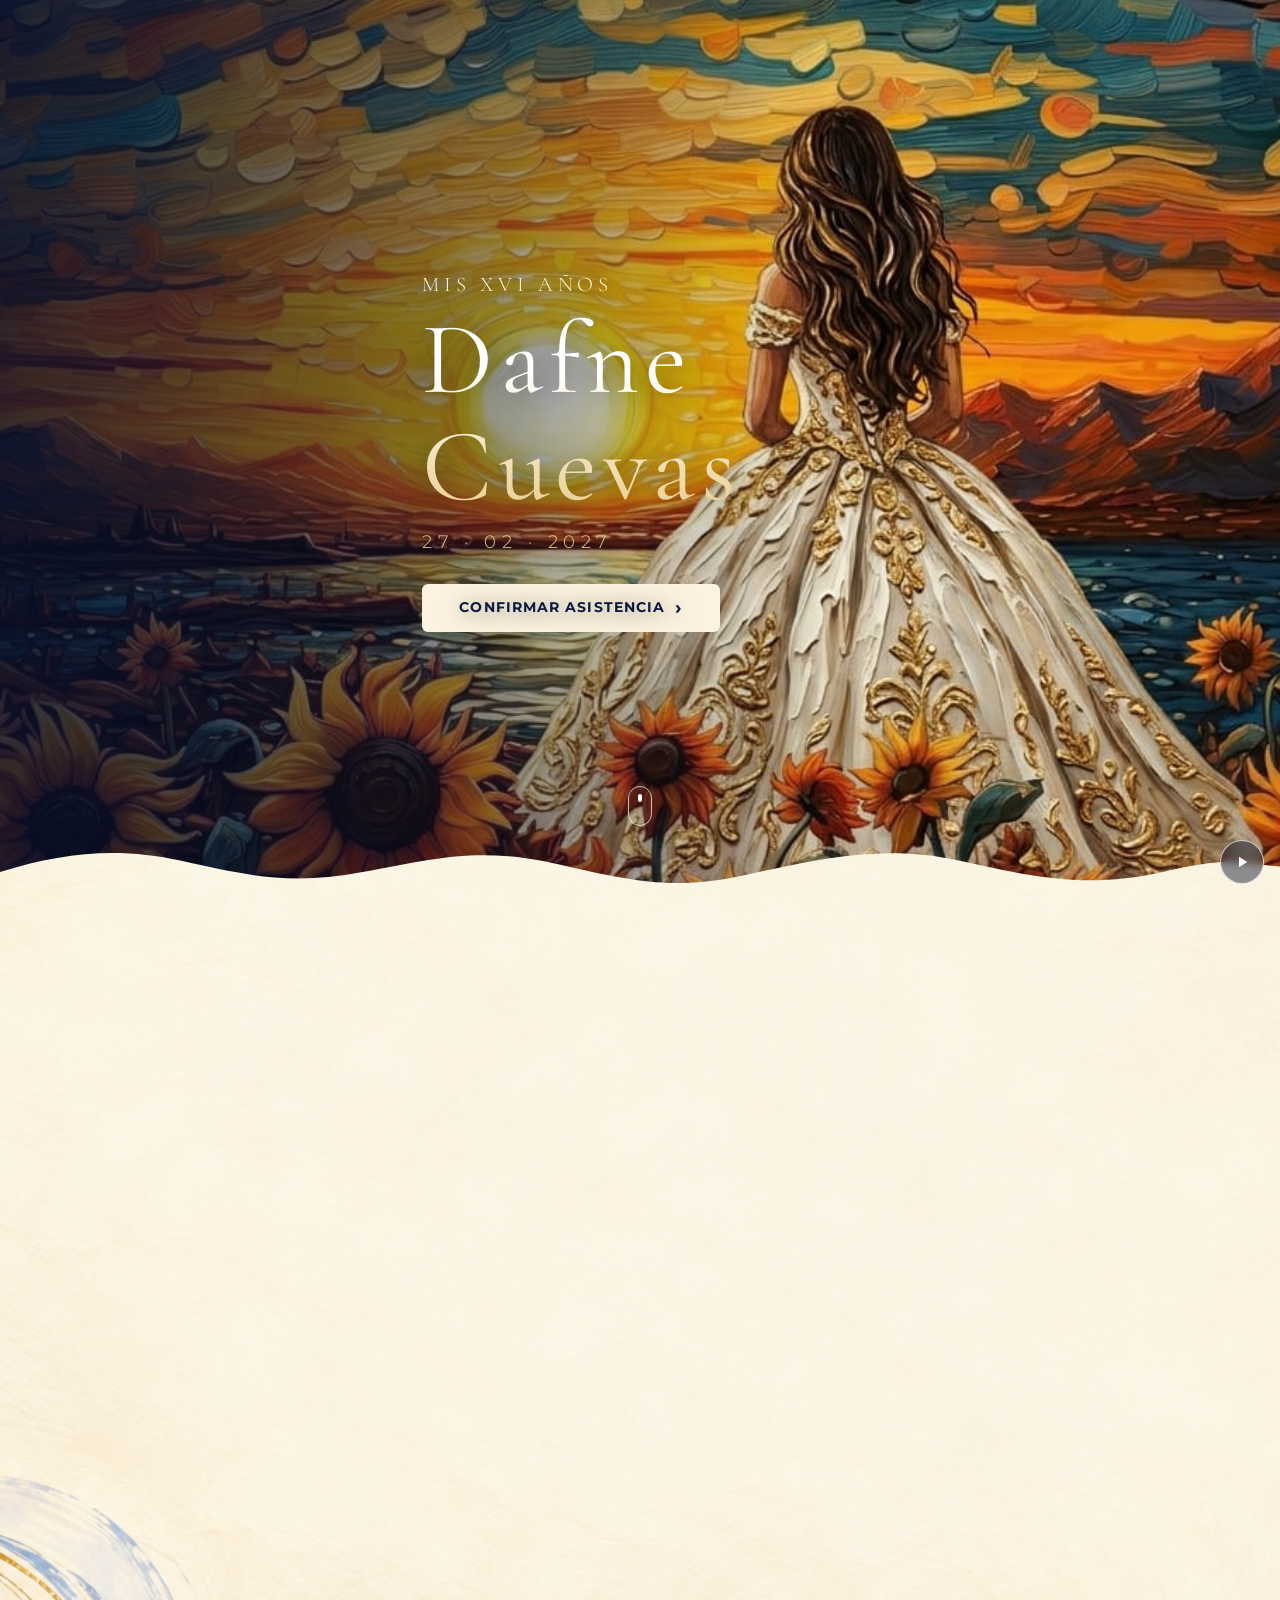
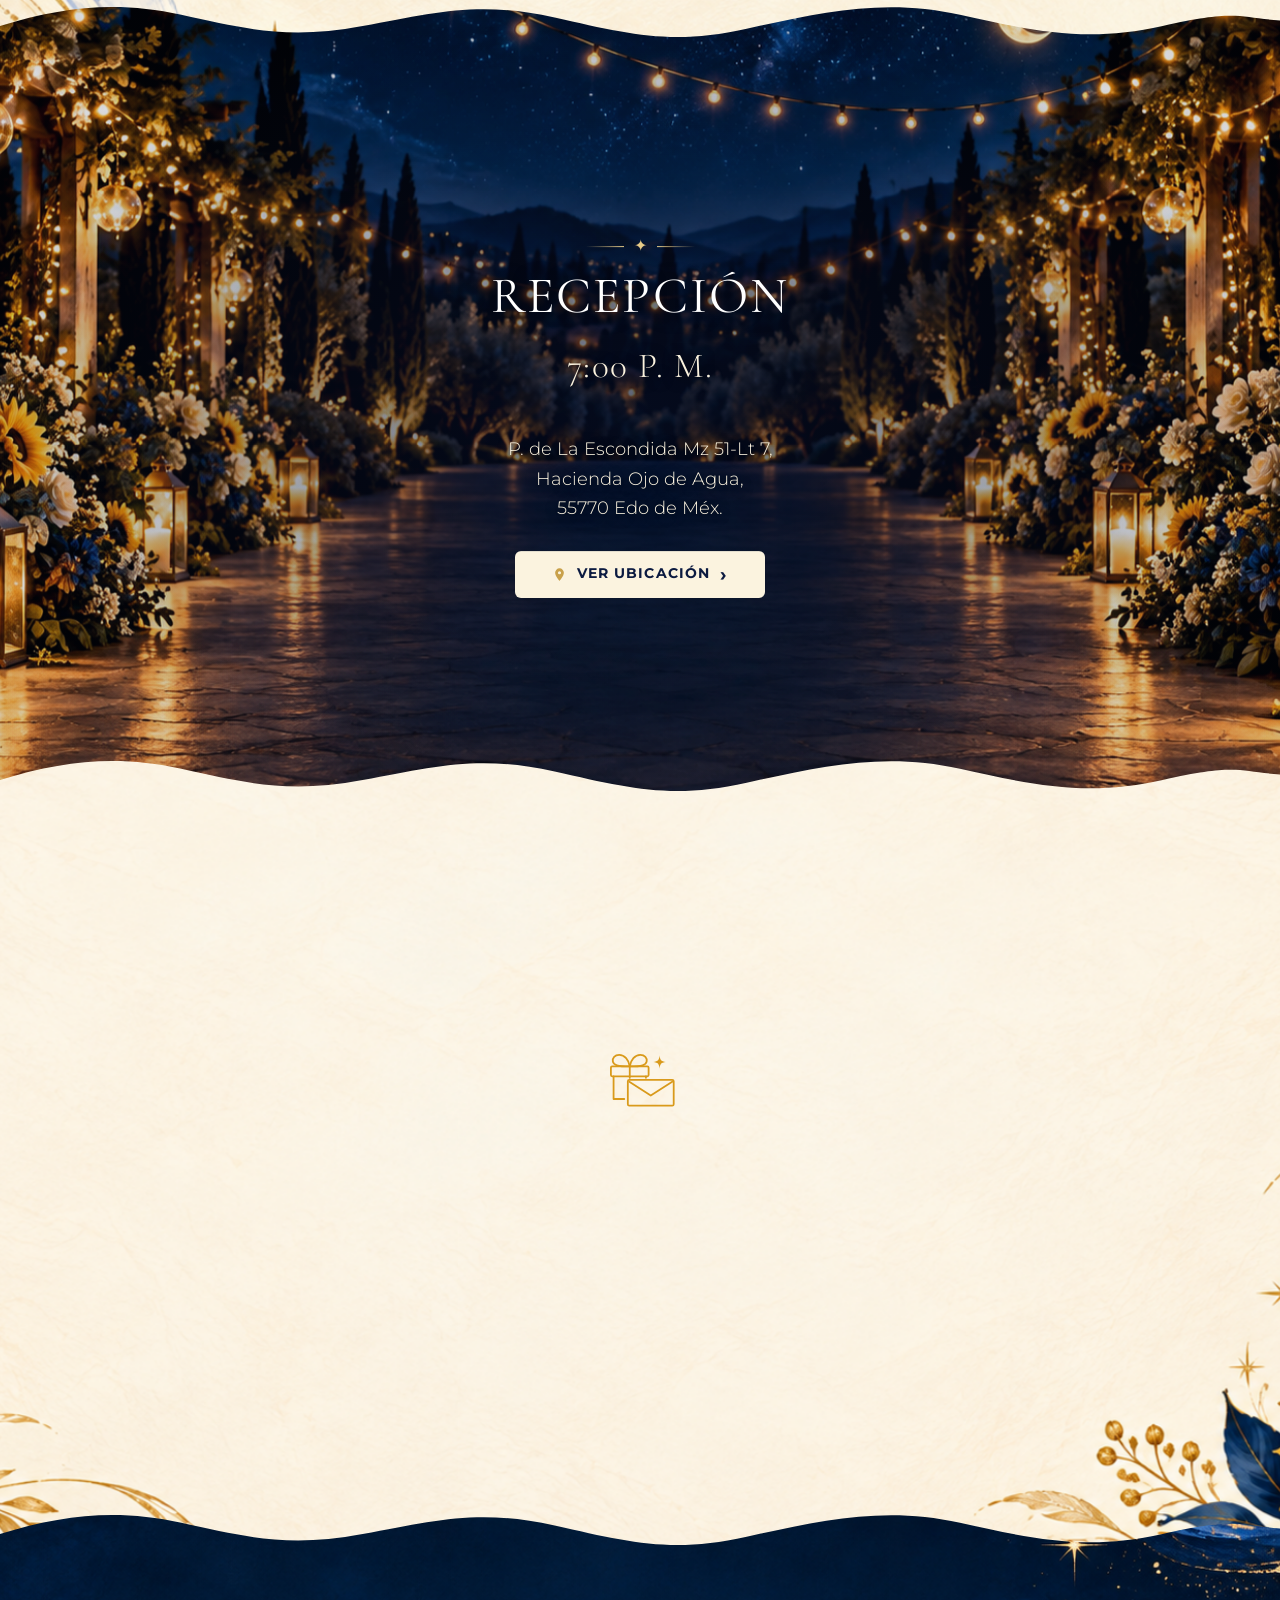
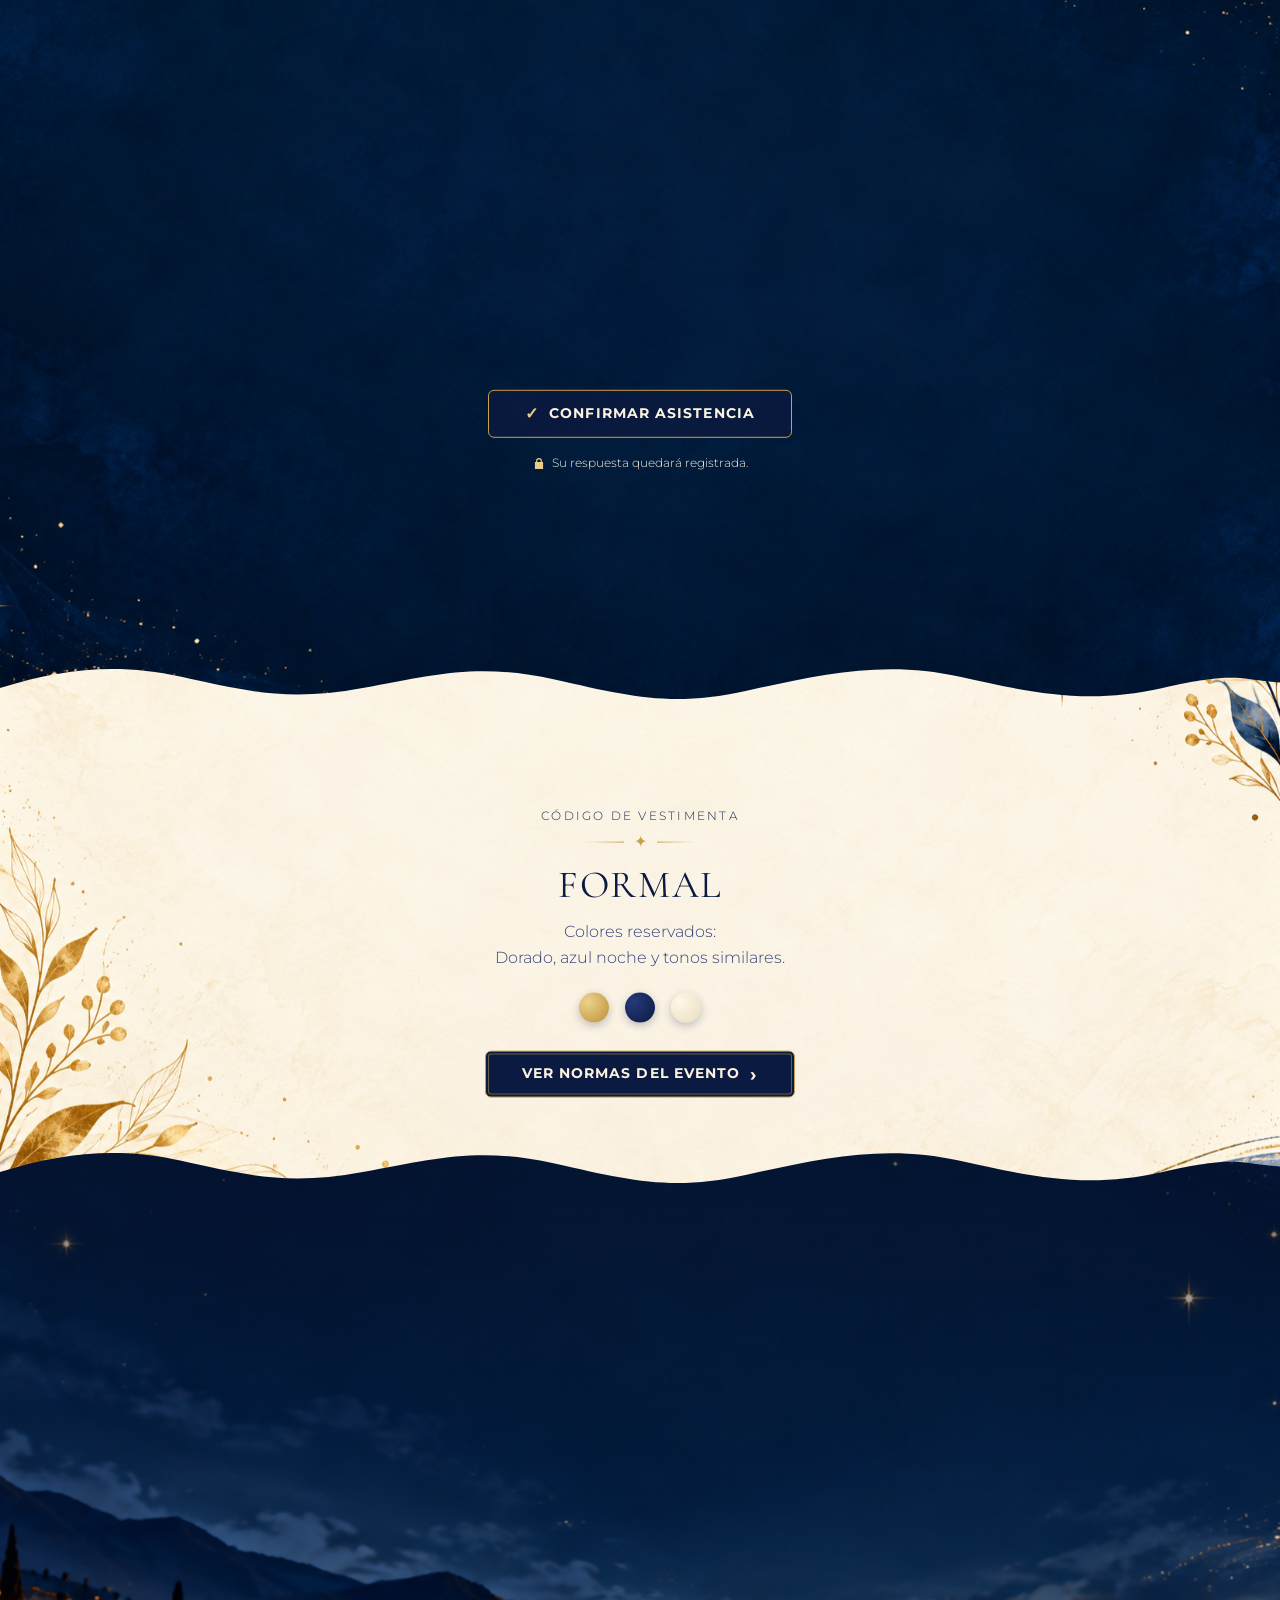
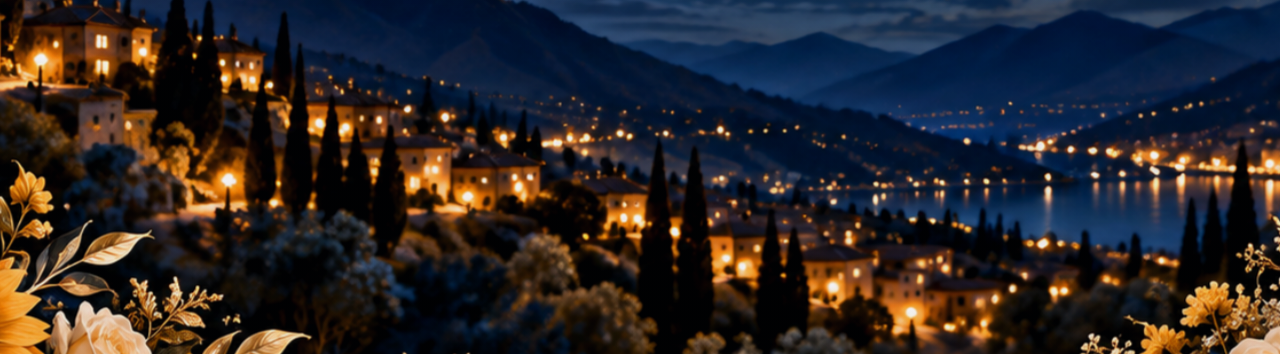
<file: index.html>
<!DOCTYPE html>
<html lang="es">
<head>
    <meta charset="UTF-8">
    <meta name="viewport" content="width=device-width, initial-scale=1, viewport-fit=cover">
    <title>Mis XVI Años</title>
    <meta name="description" content="Invitación digital a mis XVI años: un sueño hecho realidad.">
    <meta name="theme-color" content="#0b1a40">
    <meta property="og:type" content="website">
    <meta property="og:locale" content="es_MX">
    <meta property="og:site_name" content="Mis XVI Años">
    <meta property="og:title" content="Mis XVI Años — Dafne Cuevas">
    <meta property="og:description" content="Estás invitado a mis XVI años: un sueño hecho realidad. 27 de febrero de 2027.">
    <meta property="og:url" content="https://invitacion-xv-feb.github.io/dafne/">
    <meta property="og:image" content="https://invitacion-xv-feb.github.io/dafne/desktop/01-hero.jpeg">
    <meta property="og:image:type" content="image/jpeg">
    <meta property="og:image:width" content="1372">
    <meta property="og:image:height" content="768">
    <meta property="og:image:alt" content="Invitación a los XVI años de Dafne Cuevas">
    <meta name="twitter:card" content="summary_large_image">
    <meta name="twitter:title" content="Mis XVI Años — Dafne Cuevas">
    <meta name="twitter:description" content="Estás invitado a mis XVI años: un sueño hecho realidad.">
    <meta name="twitter:image" content="https://invitacion-xv-feb.github.io/dafne/desktop/01-hero.jpeg">
    <link rel="preconnect" href="https://fonts.googleapis.com">
    <link rel="preconnect" href="https://fonts.gstatic.com" crossorigin>
    <link href="https://fonts.googleapis.com/css2?family=Cormorant+Garamond:wght@400;500;600&family=Montserrat:wght@300;400;500;600&display=swap" rel="stylesheet">
    <link rel="stylesheet" href="css/styles.css">
</head>
<body>

    <main>
        <!-- 1. HERO -->
        <section class="section hero" id="inicio">
            <div class="section__bg hero__bg" data-parallax data-speed="60" data-mouse="14" data-down-only></div>
            <div class="stars" aria-hidden="true" data-parallax data-speed="-40" data-mouse="-26"></div>
            <div class="hero__content" data-parallax data-speed="-70" data-mouse="8" data-fade>
                <p class="hero__eyebrow reveal">MIS XVI AÑOS</p>
                <h1 class="hero__name reveal" id="celebrant-name" data-delay="1">NOMBRE</h1>
                <p class="hero__date reveal" id="event-date-short" data-delay="2">00 · 00 · 2027</p>
                <a class="btn btn--light reveal" href="#confirmacion" data-delay="3">
                    CONFIRMAR ASISTENCIA <span class="btn__arrow" aria-hidden="true">›</span>
                </a>
            </div>
            <a class="scroll-hint" href="#mensaje" aria-label="Bajar a la siguiente sección"><span></span></a>
        </section>

        <!-- 2. MENSAJE + CUENTA REGRESIVA -->
        <section class="section section--wave section--cream message" id="mensaje">
            <video class="dream-video" muted playsinline preload="auto" aria-hidden="true" tabindex="-1">
                <source src="van-gogh-violin.mp4" type="video/mp4">
            </video>
            <div class="section__bg message__bg" data-parallax data-speed="45"></div>
            <div class="section__inner" data-parallax data-speed="-18">
                <span class="ornament reveal" aria-hidden="true">✦</span>
                <h2 class="title title--navy reveal" data-delay="1">UN SUEÑO<br>HECHO REALIDAD</h2>
                <p class="lead reveal" data-delay="2">
                    Hay momentos en la vida que se vuelven inolvidables
                    cuando los compartes con las personas más especiales.
                    Quiero que seas parte de esta noche mágica,
                    llena de estrellas, alegría y nuevos comienzos.
                </p>

                <div class="countdown reveal" data-delay="3" role="timer" aria-live="off">
                    <div class="countdown__item">
                        <span class="countdown__num" id="cd-days">000</span>
                        <span class="countdown__label">DÍAS</span>
                    </div>
                    <div class="countdown__item">
                        <span class="countdown__num" id="cd-hours">00</span>
                        <span class="countdown__label">HORAS</span>
                    </div>
                    <div class="countdown__item">
                        <span class="countdown__num" id="cd-minutes">00</span>
                        <span class="countdown__label">MINUTOS</span>
                    </div>
                    <div class="countdown__item">
                        <span class="countdown__num" id="cd-seconds">00</span>
                        <span class="countdown__label">SEGUNDOS</span>
                    </div>
                </div>
            </div>
        </section>

        <!-- 3. RECEPCIÓN -->
        <section class="section section--wave reception" id="recepcion">
            <div class="section__bg reception__bg" data-parallax data-speed="70"></div>
            <div class="fireflies" aria-hidden="true" data-parallax data-speed="-50"></div>
            <div class="section__inner section__inner--light" data-parallax data-speed="-18">
                <span class="ornament ornament--gold reveal" aria-hidden="true">✦</span>
                <h2 class="title title--light reveal" data-delay="1">RECEPCIÓN</h2>
                <p class="reception__time reveal" id="event-time" data-delay="2">7:00 P. M.</p>
                <p class="reception__place reveal" data-delay="2">
                    <span id="venue-name">Jardín Los Olivos</span><br>
                    <span id="venue-address">Calle de la Luna 456, Ciudad, MX</span>
                </p>
                <a class="btn btn--light reveal" id="map-link" href="#" target="_blank" rel="noopener noreferrer" data-delay="3">
                    <svg class="btn__icon" viewBox="0 0 24 24" aria-hidden="true"><path d="M12 2a7 7 0 0 0-7 7c0 5.2 7 13 7 13s7-7.8 7-13a7 7 0 0 0-7-7Zm0 9.5A2.5 2.5 0 1 1 12 6.5a2.5 2.5 0 0 1 0 5Z"/></svg>
                    VER UBICACIÓN <span class="btn__arrow" aria-hidden="true">›</span>
                </a>
            </div>
        </section>

        <!-- 4. LLUVIA DE SOBRES -->
        <section class="section section--wave section--cream envelopes" id="sobres">
            <div class="section__bg envelopes__bg" data-parallax data-speed="45"></div>
            <div class="section__inner" data-parallax data-speed="-18">
                <img class="gift reveal" src="desktop/icono-lluvia-de-sobres.svg" alt="" aria-hidden="true" data-delay="1" width="64" height="64">
                <h2 class="title title--navy title--small reveal" data-delay="1">LLUVIA DE SOBRES</h2>
                <p class="lead lead--small reveal" data-delay="2">
                    Tu presencia hará este día aún más especial.
                    Si deseas obsequiarme un detalle, podrás participar
                    en la lluvia de sobres durante la celebración.
                </p>
                <button class="btn btn--navy reveal" type="button" id="open-envelopes" data-delay="3">
                    VER CÓMO PARTICIPAR <span class="btn__arrow" aria-hidden="true">›</span>
                </button>
            </div>
        </section>

        <!-- 5. CONFIRMACIÓN -->
        <section class="section section--wave rsvp" id="confirmacion">
            <div class="section__bg rsvp__bg" data-parallax data-speed="40"></div>
            <div class="stars" aria-hidden="true" data-parallax data-speed="-45"></div>
            <div class="section__inner section__inner--light" data-parallax data-speed="-12">
                <p class="eyebrow eyebrow--gold reveal">CONFIRMACIÓN PERSONALIZADA</p>
                <span class="ornament ornament--gold reveal" aria-hidden="true">✦</span>
                <h2 class="family reveal" id="family-name" data-delay="1">Familia Rivera</h2>
                <p class="rsvp__intro reveal" data-delay="2">
                    <span id="seats-line">Hemos reservado <span id="seats-total">3</span> lugares para su familia.<br></span>
                    Seleccionen quiénes asistirán:
                </p>

                <ul class="guests reveal" id="guest-list" data-delay="3"></ul>

                <p class="rsvp__count reveal" data-delay="4">
                    <svg class="rsvp__people" viewBox="0 0 24 24" aria-hidden="true"><path d="M9 11a3.5 3.5 0 1 0 0-7 3.5 3.5 0 0 0 0 7Zm7 0a3 3 0 1 0 0-6 3 3 0 0 0 0 6ZM9 13c-3.300 0-6 1.800-6 4v3h12v-3c0-2.200-2.700-4-6-4Zm7 0c-.4 0-.800 0-1.200.1 1.500 1 2.200 2.300 2.200 3.900v3h5v-3c0-1.800-2.600-4-6-4Z"/></svg>
                    <span id="guest-summary" aria-live="polite">0 de 3 personas asistirán</span>
                </p>
                <p class="rsvp__note reveal" data-delay="4">Podrán modificar su respuesta antes de la fecha límite.</p>

                <button class="btn btn--outline reveal" type="button" id="confirm-btn" data-delay="5">
                    <span class="btn__check" aria-hidden="true">✓</span>
                    <span id="confirm-label">CONFIRMAR ASISTENCIA</span>
                </button>
                <p class="rsvp__lock reveal" data-delay="5" id="rsvp-status" role="status">
                    <svg viewBox="0 0 24 24" aria-hidden="true"><path d="M17 9V7a5 5 0 0 0-10 0v2H5v12h14V9h-2Zm-8-2a3 3 0 0 1 6 0v2H9V7Z"/></svg>
                    Su respuesta quedará registrada.
                </p>
            </div>
        </section>

        <!-- 6. VESTIMENTA -->
        <section class="section section--wave section--cream dress" id="vestimenta">
            <div class="section__bg dress__bg" data-parallax data-speed="45"></div>
            <div class="section__inner" data-parallax data-speed="-18">
                <p class="eyebrow eyebrow--navy reveal">CÓDIGO DE VESTIMENTA</p>
                <span class="ornament reveal" aria-hidden="true">✦</span>
                <h2 class="title title--navy title--small reveal" data-delay="1">FORMAL</h2>
                <p class="lead lead--small reveal" data-delay="2">
                    Colores reservados:<br>Dorado, azul noche y tonos similares.
                </p>
                <ul class="swatches reveal" data-delay="3" aria-label="Colores reservados">
                    <li class="swatch swatch--gold" title="Dorado"></li>
                    <li class="swatch swatch--navy" title="Azul noche"></li>
                    <li class="swatch swatch--cream" title="Crema"></li>
                </ul>
                <button class="btn btn--navy reveal" type="button" id="open-rules" data-delay="4">
                    VER NORMAS DEL EVENTO <span class="btn__arrow" aria-hidden="true">›</span>
                </button>
            </div>
        </section>

        <!-- 7. GRACIAS -->
        <section class="section section--wave thanks" id="gracias">
            <div class="section__bg thanks__bg" data-parallax data-speed="60"></div>
            <div class="stars stars--dense" aria-hidden="true" data-parallax data-speed="-60"></div>
            <div class="section__inner section__inner--light" data-parallax data-speed="-20">
                <h2 class="thanks__title reveal">GRACIAS</h2>
                <p class="thanks__text reveal" data-delay="2">
                    POR SER PARTE DE ESTE<br>CAPÍTULO TAN ESPECIAL
                </p>
            </div>
        </section>
    </main>

    <!-- Modal: cómo participar en la lluvia de sobres -->
    <dialog class="modal" id="envelopes-modal" aria-labelledby="envelopes-title">
        <form method="dialog" class="modal__box">
            <button class="modal__close" value="close" aria-label="Cerrar">×</button>
            <h3 id="envelopes-title">Lluvia de sobres</h3>
            <p>Si deseas participar, durante la celebración habrá un buzón especial para recibir tus sobres con cariño.</p>
            <p class="modal__small">Tu presencia es el mejor regalo. Cualquier detalle será recibido con mucho agradecimiento.</p>
            <button class="btn btn--navy" value="close">ENTENDIDO</button>
        </form>
    </dialog>

    <!-- Modal: normas del evento (se abre solo desde #open-rules) -->
    <dialog class="modal modal--rules" id="rules-modal" aria-labelledby="rules-title">
        <form method="dialog" class="modal__box">
            <h3 id="rules-title">INFORMACIÓN<br>IMPORTANTE</h3>
            <span class="ornament" aria-hidden="true">✦</span>
            <p class="modal__subtitle">Normas para disfrutar juntos</p>
            <ul class="rules">
                <li><h4>Identificación</h4><p>Las personas mayores de 18 años deberán presentar INE o identificación oficial para ingresar.</p></li>
                <li><h4>Ambiente sin humo</h4><p>Agradecemos evitar fumar dentro del salón.</p></li>
                <li><h4>Bebidas externas</h4><p>No está permitido ingresar bebidas ajenas al establecimiento.</p></li>
                <li><h4>Momentos especiales</h4><p>Durante los momentos protocolarios, evita obstruir la vista de otros invitados.</p></li>
                <li><h4>Cuidemos el espacio</h4><p>Ayúdanos a conservar en buen estado las instalaciones y la decoración.</p></li>
            </ul>
            <p class="modal__thanks">Gracias por ayudarnos a disfrutar de una noche especial.</p>
            <button class="btn btn--navy" value="close">ENTENDIDO</button>
        </form>
    </dialog>

    <audio id="bg-music" src="cabcion.mp3" loop preload="none"></audio>
    <button class="music-btn" type="button" id="music-btn" aria-label="Reproducir música" aria-pressed="false">
        <svg class="music-btn__play" viewBox="0 0 24 24" aria-hidden="true"><path d="M8 5v14l11-7Z"/></svg>
        <svg class="music-btn__pause" viewBox="0 0 24 24" aria-hidden="true"><path d="M7 5h4v14H7Zm6 0h4v14h-4Z"/></svg>
    </button>

    <script src="js/main.js"></script>
</body>
</html>
</file>
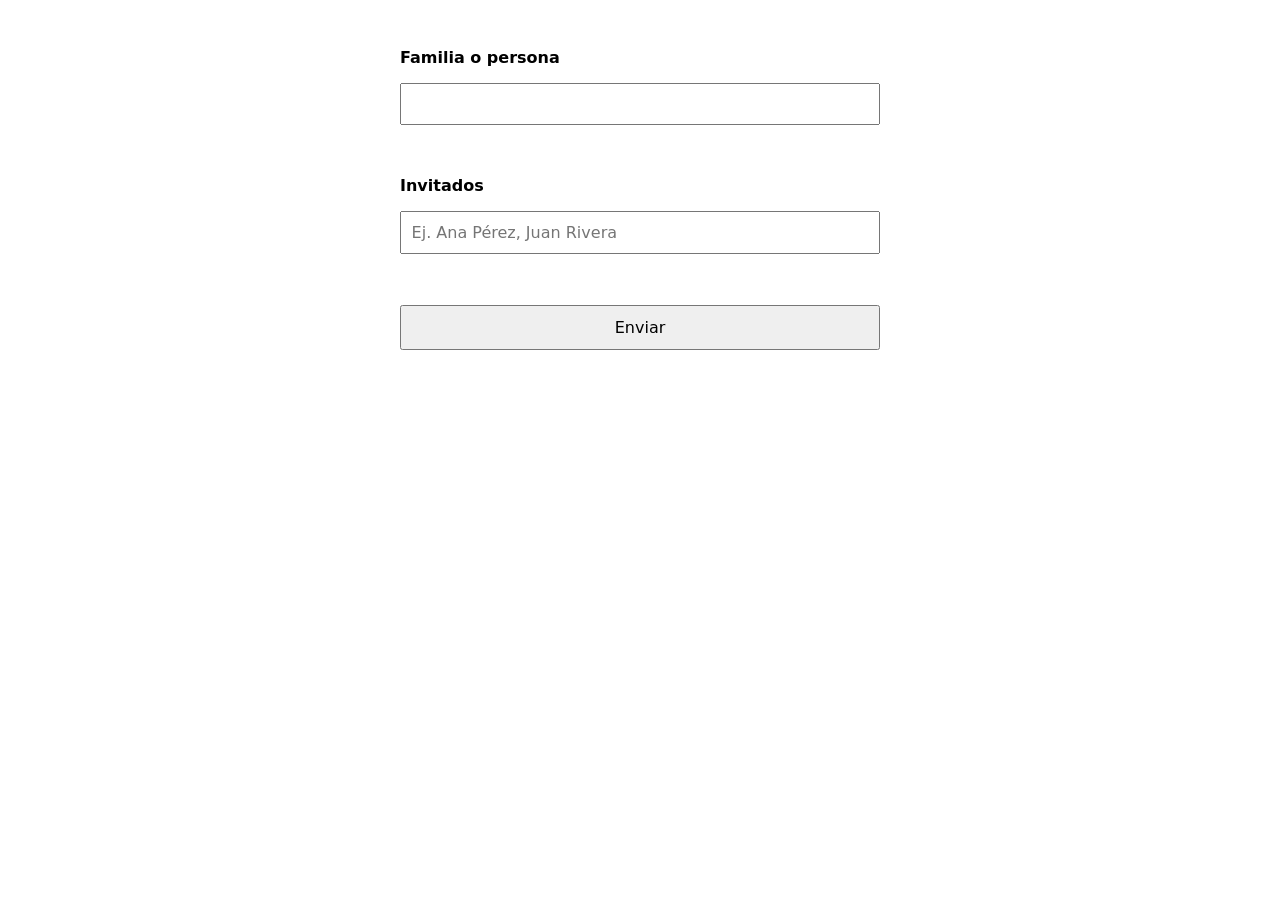
<file: formulario.html>
<!DOCTYPE html>
<html lang="es">
<head>
    <meta charset="UTF-8">
    <meta name="viewport" content="width=device-width, initial-scale=1">
    <title>Formulario</title>
    <style>
        body {
            font-family: system-ui, sans-serif;
            max-width: 480px;
            margin: 3rem auto;
            padding: 0 1rem;
        }
        form {
            display: grid;
            gap: 1rem;
        }
        label {
            font-weight: 600;
        }
        input {
            padding: 0.6rem;
            font: inherit;
        }
        button {
            padding: 0.7rem;
            font: inherit;
            cursor: pointer;
        }
        .error {
            min-height: 1.2em;
            margin: 0;
            color: #b00020;
        }
        .is-invalid {
            border: 1px solid #b00020;
        }
    </style>
</head>
<body>
    <form id="formulario" novalidate>
        <label for="familia">Familia o persona</label>
        <input type="text" id="familia" name="familia" required aria-describedby="familia-error">
        <p class="error" id="familia-error" role="alert" aria-live="polite"></p>
        <label for="invitados">Invitados</label>
        <input type="text" id="invitados" name="invitados" required placeholder="Ej. Ana Pérez, Juan Rivera" aria-describedby="invitados-error">
        <p class="error" id="invitados-error" role="alert" aria-live="polite"></p>
        <button type="submit">Enviar</button>
    </form>
    <script src="js/formulario.js" defer></script>
</body>
</html>
</file>
<file: css/styles.css>
/* ==========================================================
   Invitación XV Años — estilos (mobile-first)
   ========================================================== */

:root {
    --navy: #0b1a40;
    --navy-deep: #07102c;
    --navy-soft: #16275a;
    --gold: #c9a14a;
    --gold-light: #e8cc88;
    --cream: #fbf3df;
    --ink: #1c2a52;

    --font-title: "Cormorant Garamond", Georgia, serif;
    --font-body: "Montserrat", Arial, sans-serif;

    --wave-h: 38px;
    --ease: cubic-bezier(0.22, 0.8, 0.28, 1);
}

*, *::before, *::after { box-sizing: border-box; }

html { scroll-behavior: smooth; }

body {
    margin: 0;
    background: var(--navy-deep);
    color: var(--cream);
    font-family: var(--font-body);
    font-weight: 300;
    line-height: 1.6;
    -webkit-font-smoothing: antialiased;
    overflow-x: hidden;
}

img, svg { display: block; max-width: 100%; }
ul { list-style: none; margin: 0; padding: 0; }
h1, h2, h3, p { margin: 0; }
a { color: inherit; text-decoration: none; }

/* ---------- Secciones ---------- */
.section {
    position: relative;
    isolation: isolate;
    display: flex;
    align-items: center;
    justify-content: center;
    min-height: 100svh;
    overflow: hidden;
    text-align: center;
}

.section__bg {
    position: absolute;
    inset: -10% 0;
    z-index: -2;
    background-size: cover;
    background-position: center;
    background-repeat: no-repeat;
    will-change: transform;
}

.section__inner {
    width: 100%;
    max-width: 640px;
    padding: calc(var(--wave-h) + 56px) 24px 72px;
    color: var(--ink);
}
.section__inner--light { color: var(--cream); }

/* Borde ondulado entre secciones (la sección se superpone a la anterior) */
.section--wave {
    margin-top: calc(var(--wave-h) * -1);
    -webkit-mask:
        url("data:image/svg+xml,%3Csvg xmlns='http://www.w3.org/2000/svg' viewBox='0 0 1200 40' preserveAspectRatio='none'%3E%3Cpath d='M0 40V20C60 6 110 2 170 12S270 30 340 20 450 2 520 14s110 20 180 8 130-22 200-10 120 20 190 8 70-6 110-4V40Z'/%3E%3C/svg%3E") top / 100% var(--wave-h) no-repeat,
        linear-gradient(#000 0 0) 0 calc(var(--wave-h) - 1px) / 100% calc(100% - var(--wave-h) + 1px) no-repeat;
    mask:
        url("data:image/svg+xml,%3Csvg xmlns='http://www.w3.org/2000/svg' viewBox='0 0 1200 40' preserveAspectRatio='none'%3E%3Cpath d='M0 40V20C60 6 110 2 170 12S270 30 340 20 450 2 520 14s110 20 180 8 130-22 200-10 120 20 190 8 70-6 110-4V40Z'/%3E%3C/svg%3E") top / 100% var(--wave-h) no-repeat,
        linear-gradient(#000 0 0) 0 calc(var(--wave-h) - 1px) / 100% calc(100% - var(--wave-h) + 1px) no-repeat;
}

/* Fondos por sección: mobile */
.hero__bg {
    background-image: url("../desktop/01-hero.jpeg");
    background-position: 66% bottom;
    /* En móvil la imagen ocupa la parte baja y se funde con el azul noche; el texto va arriba */
    inset: auto 0 0 0;
    height: 70%;
    -webkit-mask-image: linear-gradient(180deg, transparent 0, #000 28%);
    mask-image: linear-gradient(180deg, transparent 0, #000 28%);
}
.message__bg    { background-image: url("../mobile/02-mensaje-cuenta-regresiva.png"); }
.reception__bg  { background-image: url("../mobile/03-recepcion.png"); }
.envelopes__bg  { background-image: url("../mobile/04-lluvia-sobres.png"); }
.rsvp__bg       { background-image: url("../mobile/05-confirmacion.png"); }
.dress__bg      { background-image: url("../mobile/06-vestimenta.png"); }
.thanks__bg     { background-image: url("../mobile/07-gracias.png"); }

.section--cream { background: var(--cream); }

/* ---------- Tipografía ---------- */
.title {
    font-family: var(--font-title);
    font-weight: 400;
    font-size: clamp(2rem, 9vw, 2.9rem);
    line-height: 1.1;
    letter-spacing: 0.04em;
}
.title--small { font-size: clamp(1.5rem, 6.5vw, 2rem); }
.title--navy { color: var(--navy); }
.title--light { color: #fff; text-shadow: 0 2px 18px rgba(0, 0, 0, 0.6); }

.eyebrow {
    font-size: 0.78rem;
    letter-spacing: 0.22em;
    margin-bottom: 8px;
}
.eyebrow--gold { color: var(--gold-light); }
.eyebrow--navy { color: var(--ink); letter-spacing: 0.18em; }

.lead {
    margin: 22px auto 0;
    max-width: 420px;
    font-size: 1rem;
    color: #34437a;
}
.lead--small { font-size: 0.92rem; margin-top: 12px; }

.ornament {
    display: block;
    margin-bottom: 14px;
    color: var(--gold);
    font-size: 1rem;
    line-height: 1;
    animation: twinkle 3s ease-in-out infinite;
}
.ornament::before, .ornament::after {
    content: "";
    display: inline-block;
    width: 38px;
    height: 1px;
    margin: 0 10px;
    vertical-align: middle;
    background: linear-gradient(90deg, transparent, currentColor);
}
.ornament::after { transform: scaleX(-1); }
.ornament--gold { color: var(--gold-light); }

/* ---------- Botones ---------- */
.btn {
    position: relative;
    display: inline-flex;
    align-items: center;
    justify-content: center;
    gap: 10px;
    margin-top: 28px;
    padding: 13px 28px;
    border: 1px solid transparent;
    border-radius: 6px;
    overflow: hidden;
    font: 700 0.78rem/1 var(--font-body);
    letter-spacing: 0.08em;
    cursor: pointer;
    transition: transform 0.3s var(--ease), box-shadow 0.3s var(--ease), background 0.3s;
}
.btn::after { /* brillo que cruza el botón */
    content: "";
    position: absolute;
    inset: 0;
    background: linear-gradient(105deg, transparent 35%, rgba(255, 255, 255, 0.55) 50%, transparent 65%);
    transform: translateX(-120%);
    animation: shimmer 4.5s ease-in-out infinite;
}
.btn:hover { transform: translateY(-3px); box-shadow: 0 10px 26px rgba(0, 0, 0, 0.3); }
.btn:active { transform: translateY(0) scale(0.97); }
.btn:focus-visible { outline: 2px solid var(--gold); outline-offset: 3px; }
.btn__arrow { font-size: 1.2rem; line-height: 0.8; transition: transform 0.3s var(--ease); }
.btn:hover .btn__arrow { transform: translateX(5px); }
.btn__icon { width: 15px; height: 15px; fill: var(--gold); }

.btn--light { background: var(--cream); color: var(--navy); }
.btn--navy {
    background: var(--navy);
    color: var(--cream);
    border-color: var(--gold);
    box-shadow: inset 0 0 0 2px var(--navy), inset 0 0 0 3px rgba(201, 161, 74, 0.5);
}
.btn--outline {
    background: rgba(11, 26, 64, 0.85);
    color: var(--cream);
    border-color: var(--gold);
    padding: 15px 34px;
}
.btn--outline.is-confirmed {
    background: linear-gradient(135deg, #d9b25c, #b98a2e);
    color: var(--navy);
}
.btn__check { color: var(--gold-light); font-size: 1rem; }
.btn--outline.is-confirmed .btn__check { color: var(--navy); }

/* ---------- 1. Hero ---------- */
/* Sticky: las siguientes secciones lo cubren como una cortina */
.hero { align-items: flex-start; min-height: 100svh; position: sticky; top: 0; }
.hero::before { /* degradado para legibilidad del texto */
    content: "";
    position: absolute;
    inset: 0;
    z-index: -1;
    background:
        linear-gradient(180deg, rgba(7, 16, 44, 0.85) 0%, rgba(7, 16, 44, 0.45) 38%, transparent 62%),
        linear-gradient(0deg, rgba(7, 16, 44, 0.55), transparent 25%);
}
.hero__bg { animation: kenburns 24s ease-in-out infinite alternate; transform-origin: 66% 100%; }

.hero__content {
    width: 100%;
    padding: 12svh 24px 0;
    text-shadow: 0 2px 20px rgba(0, 0, 0, 0.55);
}
.hero__eyebrow {
    font-family: var(--font-title);
    font-size: 1.05rem;
    letter-spacing: 0.22em;
}
.hero__name {
    margin-top: 4px;
    font-family: var(--font-title);
    font-weight: 400;
    font-size: clamp(3.2rem, 17vw, 5rem);
    line-height: 1.05;
    letter-spacing: 0.06em;
    background: linear-gradient(180deg, #fff 30%, var(--gold-light));
    -webkit-background-clip: text;
    background-clip: text;
    color: transparent;
    text-shadow: none;
    filter: drop-shadow(0 3px 14px rgba(0, 0, 0, 0.5));
}
.hero__date {
    margin-top: 6px;
    font-size: 0.95rem;
    letter-spacing: 0.3em;
    color: var(--gold-light);
}

.scroll-hint {
    position: absolute;
    left: 50%;
    bottom: calc(var(--wave-h) + 18px);
    width: 24px;
    height: 40px;
    margin-left: -12px;
    border: 1.5px solid rgba(255, 255, 255, 0.7);
    border-radius: 14px;
}
.scroll-hint span {
    position: absolute;
    top: 7px;
    left: 50%;
    width: 4px;
    height: 8px;
    margin-left: -2px;
    border-radius: 2px;
    background: #fff;
    animation: scroll-dot 1.8s var(--ease) infinite;
}

/* ---------- 2. Mensaje + cuenta regresiva ---------- */
.message .section__inner { padding-top: calc(var(--wave-h) + 70px); }

/* ---------- Video de apertura (sección 2) ---------- */
@property --hole {
    syntax: "<percentage>";
    inherits: false;
    initial-value: -40%;
}

.dream-video {
    position: absolute;
    inset: 0;
    z-index: 5;
    width: 100%;
    height: 100%;
    object-fit: cover;
    pointer-events: none;
    -webkit-mask-image: radial-gradient(circle at 50% 50%, transparent var(--hole), #000 calc(var(--hole) + 40%));
    mask-image: radial-gradient(circle at 50% 50%, transparent var(--hole), #000 calc(var(--hole) + 40%));
}
/* Sin JS el video no se muestra */
.message:not(.has-dream) .dream-video { display: none; }
.message.is-finished .dream-video {
    animation: dream-iris 2.4s cubic-bezier(0.45, 0, 0.25, 1) forwards;
}
/* Mientras el video cubre la sección, el contenido espera para revelarse después */
.message.has-dream:not(.is-finished) .reveal { opacity: 0; transform: translateY(24px); }

@keyframes dream-iris { from { --hole: -40%; } to { --hole: 100%; } }

@media (prefers-reduced-motion: reduce) {
    .dream-video { display: none; }
}

.countdown {
    display: grid;
    grid-template-columns: repeat(4, 1fr);
    margin-top: 34px;
}
.countdown__item { padding: 0 4px; position: relative; }
.countdown__item + .countdown__item::before {
    content: "";
    position: absolute;
    left: 0;
    top: 8%;
    height: 84%;
    width: 1px;
    background: linear-gradient(transparent, var(--gold), transparent);
}
.countdown__num {
    display: block;
    font-family: var(--font-title);
    font-size: clamp(2rem, 10.5vw, 3.1rem);
    line-height: 1.1;
    color: var(--navy);
    font-variant-numeric: tabular-nums;
}
.countdown__num.tick { animation: tick 0.5s var(--ease); }
.countdown__label {
    display: block;
    margin-top: 2px;
    font-size: 0.62rem;
    letter-spacing: 0.18em;
    color: #34437a;
}

/* ---------- 3. Recepción ---------- */
.reception::before {
    content: "";
    position: absolute;
    inset: 0;
    z-index: -1;
    background: radial-gradient(ellipse at center, rgba(7, 16, 44, 0.65), rgba(7, 16, 44, 0.15) 75%);
}
.reception__time {
    margin-top: 14px;
    font-family: var(--font-title);
    font-size: 1.7rem;
    letter-spacing: 0.04em;
    text-shadow: 0 2px 14px rgba(0, 0, 0, 0.7);
}
.reception__place {
    margin-top: 10px;
    font-size: 0.98rem;
    text-shadow: 0 2px 12px rgba(0, 0, 0, 0.8);
}

/* ---------- 4. Lluvia de sobres ---------- */
.gift {
    width: 76px;
    height: 76px;
    margin: 0 auto 12px;
    fill: none;
    stroke: var(--gold);
    stroke-width: 2;
    stroke-linecap: round;
    stroke-linejoin: round;
    animation: float 4s ease-in-out infinite;
}
.gift__spark { transform-origin: 52px 13px; animation: twinkle 2s ease-in-out infinite; }
.envelopes .section__inner { padding-top: calc(var(--wave-h) + 60px); }

/* ---------- 5. Confirmación ---------- */
.rsvp .section__inner { padding-top: calc(var(--wave-h) + 56px); padding-bottom: 80px; }
.family {
    font-family: var(--font-title);
    font-weight: 400;
    font-size: clamp(1.9rem, 8vw, 2.6rem);
    letter-spacing: 0.03em;
}
.rsvp__intro { margin-top: 8px; font-size: 0.9rem; opacity: 0.9; }

.guests { display: grid; gap: 10px; margin: 24px auto 0; max-width: 420px; }
.guest {
    display: flex;
    align-items: center;
    gap: 14px;
    width: 100%;
    padding: 12px 16px;
    border: 1px solid rgba(201, 161, 74, 0.55);
    border-radius: 6px;
    background: rgba(22, 39, 90, 0.7);
    color: var(--cream);
    font: 400 0.95rem var(--font-body);
    text-align: left;
    cursor: pointer;
    transition: background 0.3s, transform 0.25s var(--ease), border-color 0.3s;
}
.guest:hover { background: rgba(32, 54, 120, 0.85); transform: translateX(4px); }
.guest:focus-visible { outline: 2px solid var(--gold-light); outline-offset: 2px; }
.guest.is-selected { border-color: var(--gold-light); background: rgba(40, 62, 130, 0.85); }
.guest__box {
    display: grid;
    place-items: center;
    flex: none;
    width: 22px;
    height: 22px;
    border: 1.5px solid var(--gold-light);
    border-radius: 4px;
    color: var(--navy);
    font-size: 0.9rem;
    font-weight: 700;
    transition: background 0.25s, transform 0.3s var(--ease);
}
.guest__box::after {
    content: "✓";
    transform: scale(0);
    transition: transform 0.3s cubic-bezier(0.3, 1.8, 0.5, 1);
}
.guest.is-selected .guest__box { background: var(--gold); border-color: var(--gold); transform: scale(1.1); }
.guest.is-selected .guest__box::after { transform: scale(1); }

.rsvp__count {
    display: flex;
    align-items: center;
    justify-content: center;
    gap: 10px;
    margin-top: 22px;
    font-size: 0.95rem;
}
.rsvp__people { width: 26px; height: 26px; fill: var(--gold-light); }
.rsvp__count.bump span { animation: tick 0.4s var(--ease); display: inline-block; }
.rsvp__note { margin-top: 2px; font-size: 0.68rem; opacity: 0.75; }
.rsvp__lock {
    display: flex;
    align-items: center;
    justify-content: center;
    gap: 6px;
    margin-top: 16px;
    font-size: 0.74rem;
    opacity: 0.85;
}
.rsvp__lock svg { width: 14px; height: 14px; fill: var(--gold-light); }

/* ---------- 6. Vestimenta ---------- */
.dress { min-height: 70svh; }
.swatches { display: flex; justify-content: center; gap: 16px; margin-top: 22px; }
.swatch {
    width: 30px;
    height: 30px;
    border-radius: 50%;
    box-shadow: 0 3px 8px rgba(11, 26, 64, 0.25);
    transition: transform 0.35s cubic-bezier(0.3, 1.8, 0.5, 1);
}
.swatch:hover { transform: scale(1.3) rotate(10deg); }
.swatch--gold  { background: radial-gradient(circle at 30% 30%, #ecd28f, #bd8f33); }
.swatch--navy  { background: radial-gradient(circle at 30% 30%, #26397a, #0b1a40); }
.swatch--cream { background: radial-gradient(circle at 30% 30%, #fff8e8, #e9dcbc); }

/* ---------- 7. Gracias ---------- */
.thanks::before {
    content: "";
    position: absolute;
    inset: 0;
    z-index: -1;
    background: linear-gradient(180deg, rgba(7, 16, 44, 0.55), rgba(7, 16, 44, 0.05) 60%);
}
.thanks__title {
    font-family: var(--font-title);
    font-weight: 400;
    font-size: clamp(2.6rem, 14vw, 4rem);
    letter-spacing: 0.22em;
    padding-left: 0.22em;
}
.thanks__text {
    margin-top: 10px;
    font-size: 0.74rem;
    letter-spacing: 0.3em;
    color: var(--gold-light);
}

/* ---------- Estrellas y luciérnagas (generadas por JS) ---------- */
.stars, .fireflies { position: absolute; inset: -90px 0; z-index: -1; pointer-events: none; }
.star {
    position: absolute;
    width: var(--s);
    height: var(--s);
    background: radial-gradient(circle, #fff 0%, var(--gold-light) 40%, transparent 70%);
    border-radius: 50%;
    opacity: 0;
    animation: twinkle var(--d) ease-in-out var(--delay) infinite;
}
.firefly {
    position: absolute;
    width: 6px;
    height: 6px;
    border-radius: 50%;
    background: #ffd98a;
    box-shadow: 0 0 10px 4px rgba(255, 200, 100, 0.6);
    opacity: 0;
    animation: firefly var(--d) ease-in-out var(--delay) infinite;
}

/* Destellos en las transiciones entre secciones (generados por JS) */
.seam {
    position: absolute;
    top: calc(var(--wave-h) * 0.4);
    left: 0;
    right: 0;
    height: 110px;
    z-index: 1;
    pointer-events: none;
}
.seam__star {
    position: absolute;
    font-size: var(--fs);
    line-height: 1;
    color: var(--gold);
    text-shadow: 0 0 8px rgba(255, 215, 130, 0.9), 0 0 18px rgba(255, 190, 80, 0.6);
    opacity: 0;
    animation: twinkle var(--d) ease-in-out var(--delay) infinite;
}

/* Chispas al confirmar */
.spark {
    position: fixed;
    z-index: 50;
    width: 8px;
    height: 8px;
    margin: -4px 0 0 -4px;
    border-radius: 50%;
    background: var(--c);
    pointer-events: none;
    animation: burst 0.9s var(--ease) forwards;
}

/* ---------- Revelado al hacer scroll ---------- */
.reveal {
    opacity: 0;
    transform: translateY(26px);
    transition: opacity 0.9s var(--ease), transform 0.9s var(--ease);
    transition-delay: calc(var(--i, 0) * 120ms);
}
.reveal.is-visible { opacity: 1; transform: none; }

/* ---------- Modal ---------- */
.modal {
    width: min(92vw, 420px);
    padding: 0;
    border: 1px solid var(--gold);
    border-radius: 10px;
    background: var(--cream);
    color: var(--ink);
    text-align: center;
}
.modal[open] { animation: pop 0.45s cubic-bezier(0.3, 1.5, 0.5, 1); }
.modal::backdrop { background: rgba(7, 16, 44, 0.7); backdrop-filter: blur(3px); }
.modal__box { position: relative; padding: 36px 26px 30px; }
.modal h3 { font: 400 1.5rem var(--font-title); color: var(--navy); margin-bottom: 12px; }
.modal__small { margin-top: 10px; font-size: 0.85rem; color: #53609a; }
.modal__close {
    position: absolute;
    top: 8px;
    right: 12px;
    border: 0;
    background: none;
    font-size: 1.8rem;
    color: var(--navy);
    cursor: pointer;
}
.modal--rules { width: min(92vw, 460px); max-height: 90svh; overflow-y: auto; }
.modal--rules h3 { font-weight: 600; letter-spacing: 0.04em; }
.modal__subtitle { font-weight: 600; margin-bottom: 14px; color: var(--navy-soft); }
.rules { list-style: none; padding: 0; margin: 0 0 14px; text-align: left; }
.rules li { padding: 12px 0; border-bottom: 1px solid rgba(201, 161, 74, 0.55); }
.rules li:last-child { border-bottom: 0; }
.rules h4 { font: 600 1.1rem var(--font-title); color: var(--navy); margin-bottom: 2px; }
.rules p { font-size: 0.88rem; color: #3a4575; }
.modal__thanks { font: 400 1rem var(--font-title); color: var(--navy); margin-bottom: 16px; }

/* ---------- Botón de música ---------- */
.music-btn {
    position: fixed;
    right: max(16px, env(safe-area-inset-right));
    bottom: max(16px, env(safe-area-inset-bottom));
    z-index: 20;
    display: grid;
    place-items: center;
    width: 44px;
    height: 44px;
    padding: 0;
    border: 1.5px solid rgba(255, 255, 255, 0.7);
    border-radius: 50%;
    background: rgba(7, 16, 44, 0.45);
    -webkit-backdrop-filter: blur(4px);
    backdrop-filter: blur(4px);
    cursor: pointer;
}
.music-btn svg { width: 18px; height: 18px; fill: #fff; }
.music-btn__pause { display: none; }
.music-btn.is-playing .music-btn__play { display: none; }
.music-btn.is-playing .music-btn__pause { display: block; }
.music-btn:focus-visible { outline: 2px solid var(--gold); outline-offset: 3px; }

/* ---------- Animaciones ---------- */
@keyframes kenburns { from { transform: scale(1); } to { transform: scale(1.12); } }
@keyframes twinkle { 0%, 100% { opacity: 0.25; transform: scale(0.8); } 50% { opacity: 1; transform: scale(1.15); } }
@keyframes shimmer { 0%, 60% { transform: translateX(-120%); } 100% { transform: translateX(120%); } }
@keyframes scroll-dot { 0% { opacity: 0; transform: translateY(0); } 30% { opacity: 1; } 100% { opacity: 0; transform: translateY(16px); } }
@keyframes tick { 0% { transform: translateY(-40%); opacity: 0; } 100% { transform: none; opacity: 1; } }
@keyframes float { 0%, 100% { transform: translateY(0); } 50% { transform: translateY(-8px); } }
@keyframes firefly {
    0%   { opacity: 0; transform: translate(0, 0); }
    30%  { opacity: 1; }
    100% { opacity: 0; transform: translate(var(--x), -90px); }
}
@keyframes burst { to { transform: translate(var(--dx), var(--dy)) scale(0); opacity: 0; } }
@keyframes pop { from { transform: scale(0.8); opacity: 0; } to { transform: none; opacity: 1; } }

/* ---------- Desktop ---------- */
@media (min-width: 768px) {
    :root { --wave-h: 56px; }

    .message__bg    { background-image: url("../desktop/02-mensaje-cuenta-regresiva.png"); }
    .reception__bg  { background-image: url("../desktop/03-recepcion.png"); }
    .envelopes__bg  { background-image: url("../desktop/04-lluvia-sobres.png"); }
    .rsvp__bg       { background-image: url("../desktop/05-confirmacion.png"); }
    .dress__bg      { background-image: url("../desktop/06-vestimenta.png"); }
    .thanks__bg     { background-image: url("../desktop/07-gracias.png"); }
    .hero__bg {
        inset: -10% 0;
        height: auto;
        background-position: center;
        -webkit-mask-image: none;
        mask-image: none;
    }

    .section { min-height: 90svh; }
    .hero { min-height: 100svh; align-items: center; }
    .hero::before {
        background: linear-gradient(90deg, rgba(7, 16, 44, 0.8) 0%, rgba(7, 16, 44, 0.4) 40%, transparent 65%);
    }
    .hero__content { text-align: left; padding: 0 0 0 8vw; max-width: 640px; }
    .hero__name { font-size: clamp(4.5rem, 8vw, 7rem); }
    .hero__eyebrow { font-size: 1.3rem; }
    .hero__date { font-size: 1.15rem; }

    .section__inner { max-width: 760px; }
    .title { font-size: clamp(2.6rem, 4vw, 3.6rem); }
    .title--small { font-size: 2.4rem; }
    .lead { max-width: 560px; font-size: 1.1rem; }
    .lead--small { font-size: 1.02rem; }
    .countdown { max-width: 560px; margin-inline: auto; }
    .countdown__num { font-size: 3.6rem; }
    .countdown__label { font-size: 0.75rem; }
    .reception__time { font-size: 2.2rem; }
    .reception__place { font-size: 1.15rem; }
    .btn { font-size: 0.85rem; padding: 15px 36px; }
    .family { font-size: 3rem; }
    .dress { min-height: 60svh; }
}

/* ---------- Accesibilidad: menos movimiento ---------- */
@media (prefers-reduced-motion: reduce) {
    html { scroll-behavior: auto; }
    *, *::before, *::after { animation: none !important; transition-duration: 0.01ms !important; }
    .reveal { opacity: 1; transform: none; }
    .star { opacity: 0.7; }
}
</file>
